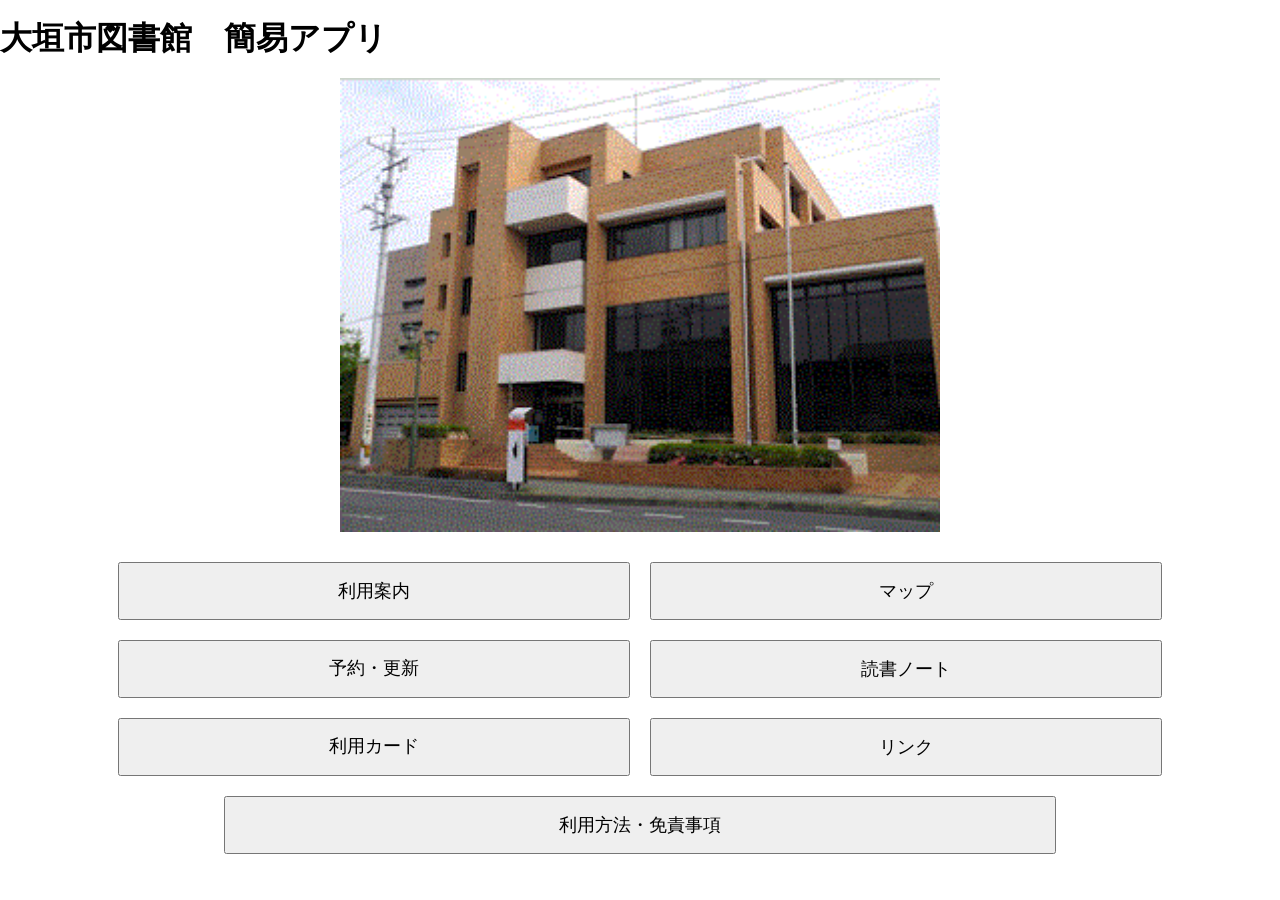
<file: index.html>
<!DOCTYPE html>
<html lang="ja">
<head>
  <meta charset="UTF-8">
  <title>トップページ</title>
  <meta name="viewport" content="width=device-width, initial-scale=1.0">
  <link rel="stylesheet" href="css/style.css">
  <link rel="manifest" href="manifest.json">
  <link rel="apple-touch-icon" href="icon-192.png">
</head>

<body>

  <h1>大垣市図書館　簡易アプリ</h1>

  <!-- 上部の画像 -->
  <img src="top.png" alt="トップ画像" style="width:100%; max-width:600px; display:block; margin:auto;">

  <!-- メニュー部分 -->
 
  <div style="text-align:center; margin-top:20px;">

  <div style="display:flex; flex-wrap:wrap; justify-content:center;">

    <button onclick="location.href='guide.html'"
            style="width:40%; padding:15px; margin:10px; font-size:18px;">
      利用案内
    </button>

    <button onclick="location.href='map.html'"
            style="width:40%; padding:15px; margin:10px; font-size:18px;">
      マップ
    </button>

    <button onclick="location.href='yoyaku.html'"
        style="width:40%; padding:15px; margin:10px; font-size:18px; line-height:1.2;">
      予約・更新
    </button>

    <button onclick="location.href='rireki.html'"
            style="width:40%; padding:15px; margin:10px; font-size:18px;">
      読書ノート
    </button>

    <button onclick="location.href='https://www.ocpl.ogaki.gifu.jp/opw/OPW/OPWUSERCONF.CSP'"
            style="width:40%; padding:15px; margin:10px; font-size:18px; line-height:1.2;">
      利用カード
    </button>

    <button onclick="location.href='Link.html'"
            style="width:40%; padding:15px; margin:10px; font-size:18px;">
      リンク
    </button>

    <button onclick="location.href='mennseki.html'"
            style="width:65%; padding:15px; margin:10px; font-size:18px;">
      利用方法・免責事項
    </button>


  </div>

</div>
</file>
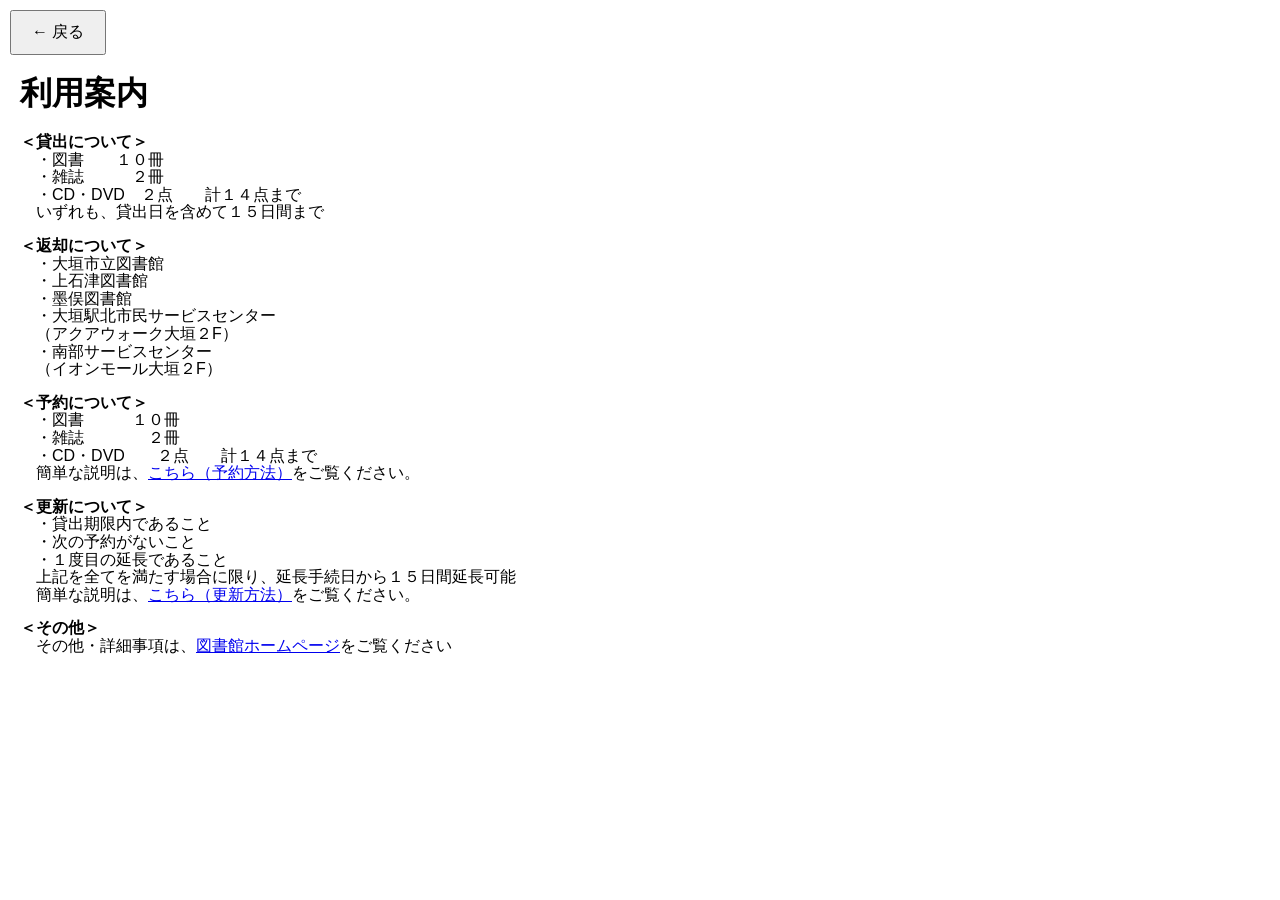
<file: guide.html>
<!DOCTYPE html>
<html lang="ja">
<head>
  <meta charset="UTF-8">
  <title>利用案内</title>
  <meta name="viewport" content="width=device-width, initial-scale=1.0">
  <link rel="stylesheet" href="css/style.css">
</head>

<body>
  <!-- 戻るボタン（ページ上部） -->
  <div style="text-align:left; margin:10px;">
    <button onclick="location.href='index.html'"
            style="padding:10px 20px; font-size:16px;">
      ← 戻る
    </button>
  </div>

<div style="text-align:left; margin:20px;">

  <h1>利用案内</h1>

  <p><strong>＜貸出について＞</strong><br>
　・図書　　１０冊<br>
　・雑誌　　　２冊<br>
　・CD・DVD　２点　　計１４点まで<br>
　いずれも、貸出日を含めて１５日間まで<br>
  </p>

  <p><strong>＜返却について＞</strong><br>
　・大垣市立図書館<br>
　・上石津図書館<br>
　・墨俣図書館<br>
　・大垣駅北市民サービスセンター<br>
　（アクアウォーク大垣２F）<br>
　・南部サービスセンター<br>
　（イオンモール大垣２F）<br>

  <p><strong>＜予約について＞</strong><br>
　・図書　　　１０冊<br>
　・雑誌　　　　２冊<br>
　・CD・DVD　　２点　　計１４点まで<br>
　簡単な説明は、<a href="yoyaku.html">こちら（予約方法）</a>をご覧ください。

　</p>

  <p><strong>＜更新について＞</strong><br>
　・貸出期限内であること<br>
　・次の予約がないこと<br>
　・１度目の延長であること<br>
　上記を全てを満たす場合に限り、延長手続日から１５日間延長可能<br>
　簡単な説明は、<a href="yoyaku.html">こちら（更新方法）</a>をご覧ください。
  </p>

  <p><strong>＜その他＞</strong><br>
　その他・詳細事項は、<a href="https://www.ocpl.ogaki.gifu.jp/" target="_blank">図書館ホームページ</a>をご覧ください

  </p>

</div>
</body>
</html>
</file>
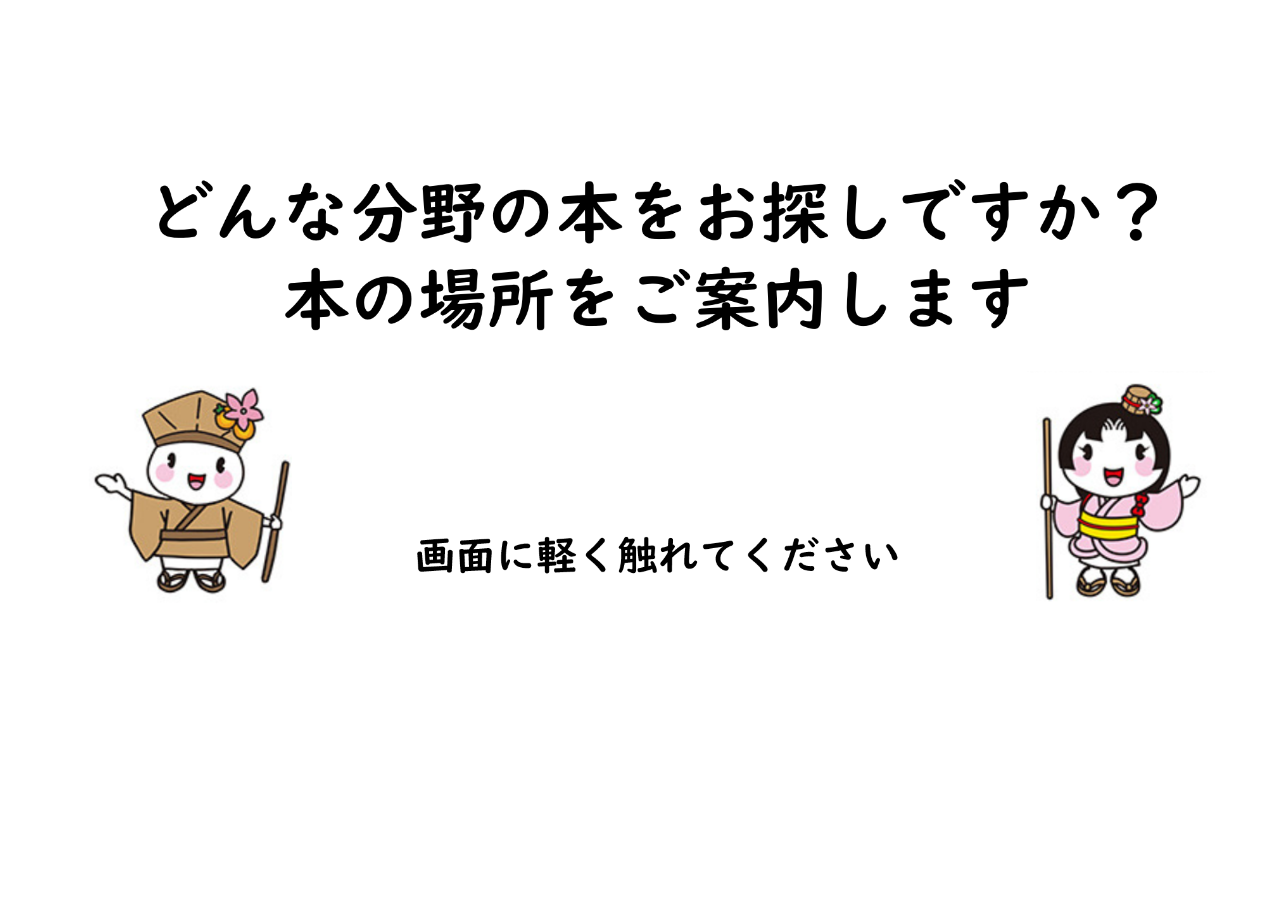
<file: ipad-top.html>
<!DOCTYPE html>
<html lang="ja">
<head>
<meta charset="UTF-8">
<meta name="viewport" content="width=device-width, initial-scale=1.0">
<link rel="manifest" href="manifest-map.json">
<title>iPadトップ画面</title>
<style>
html,
body{
    width:100%;
    height:100%;
    margin:0;
    padding:0;
}

body{
    display:flex;
    justify-content:center;
    align-items:center;
    cursor:pointer;
    background:white;
}

.full-width-img{
    max-width:95vw;
    max-height:95vh;

    width:auto;
    height:auto;

    display:block;
    border:none;
}

    /* クリック時の視覚効果（任意） */
    .full-width-img:hover {
        opacity: 0.85;
        cursor: pointer;
        transition: opacity 0.3s ease;
    }
</style>
</head>

<body onclick="location.href='map-ipad.html'">

<img
    src="ipad-top.jpg"
    alt="マップ"
    class="full-width-img">

</body>
</html>
</file>
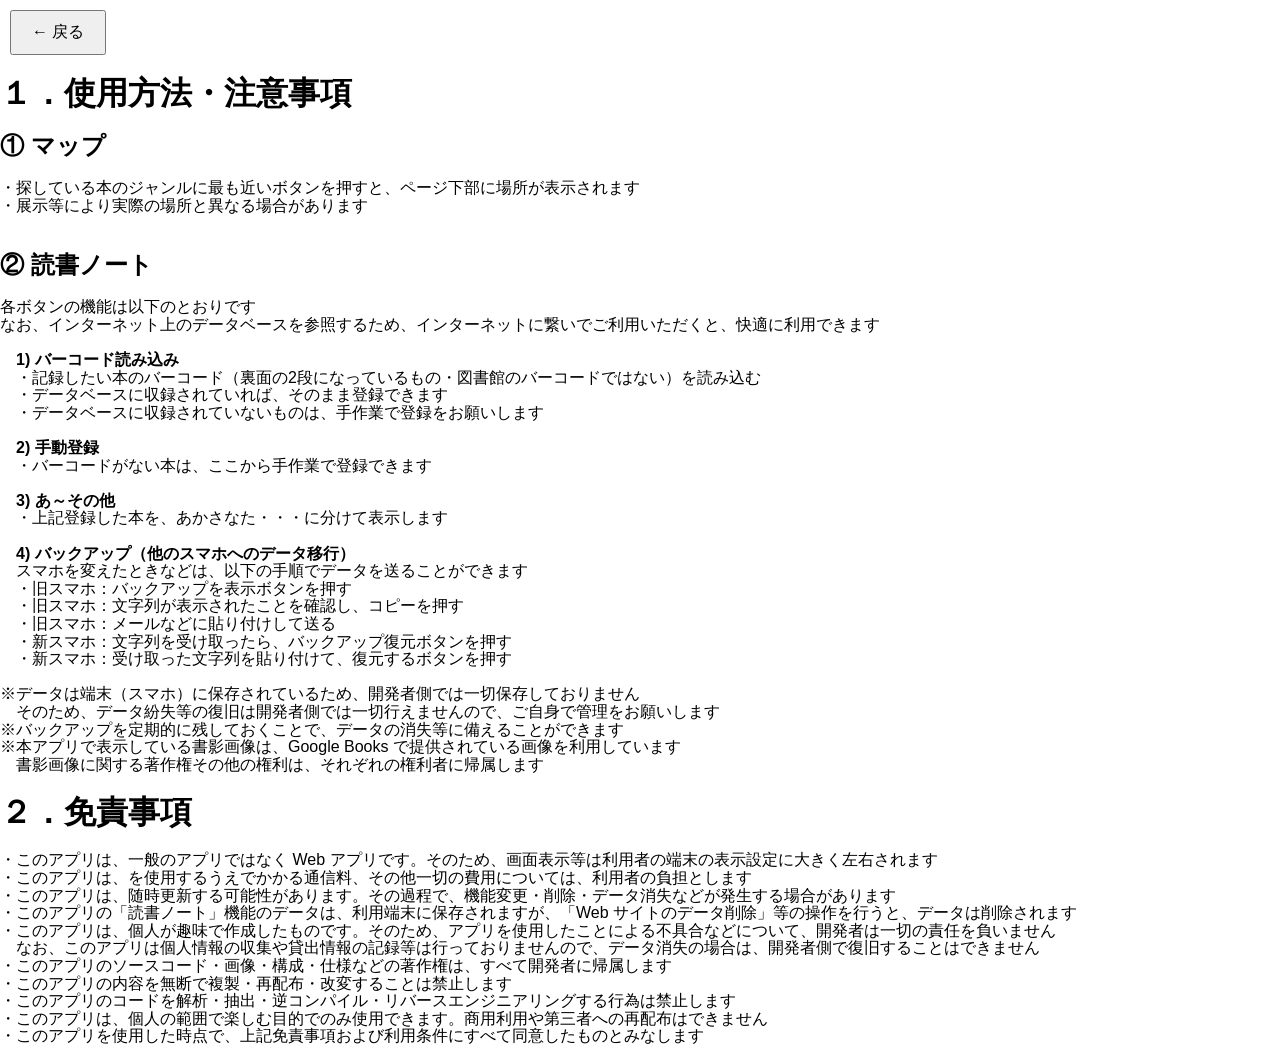
<file: mennseki.html>
<!DOCTYPE html>
<html lang="ja">
<head>
  <meta charset="UTF-8">
  <title>免責事項</title>
  <meta name="viewport" content="width=device-width, initial-scale=1.0">
  <link rel="stylesheet"href="css/style.css">
</head>

<body>

  <!-- 戻るボタン（ページ上部） -->
  <div style="text-align:left; margin:10px;">
    <button onclick="location.href='index.html'"
            style="padding:10px 20px; font-size:16px;">
      ← 戻る
    </button>
  </div>

<h1>１．使用方法・注意事項</h1>

<h2>① マップ</h2>
・探している本のジャンルに最も近いボタンを押すと、ページ下部に場所が表示されます<br>
・展示等により実際の場所と異なる場合があります<br><br>

<h2>② 読書ノート</h2>
各ボタンの機能は以下のとおりです<br>
なお、インターネット上のデータベースを参照するため、インターネットに繋いでご利用いただくと、快適に利用できます<br><br>

<b>　1) バーコード読み込み</b><br>
　・記録したい本のバーコード（裏面の2段になっているもの・図書館のバーコードではない）を読み込む<br>
　・データベースに収録されていれば、そのまま登録できます<br>
　・データベースに収録されていないものは、手作業で登録をお願いします<br><br>

<b>　2) 手動登録</b><br>
　・バーコードがない本は、ここから手作業で登録できます<br><br>

<b>　3) あ～その他</b><br>
　・上記登録した本を、あかさなた・・・に分けて表示します<br><br>

<b>　4) バックアップ（他のスマホへのデータ移行）</b><br>
　スマホを変えたときなどは、以下の手順でデータを送ることができます<br>
　・旧スマホ：バックアップを表示ボタンを押す<br>
　・旧スマホ：文字列が表示されたことを確認し、コピーを押す<br>
　・旧スマホ：メールなどに貼り付けして送る<br>
　・新スマホ：文字列を受け取ったら、バックアップ復元ボタンを押す<br>
　・新スマホ：受け取った文字列を貼り付けて、復元するボタンを押す<br>
<br>
※データは端末（スマホ）に保存されているため、開発者側では一切保存しておりません<br>
　そのため、データ紛失等の復旧は開発者側では一切行えませんので、ご自身で管理をお願いします<br>
※バックアップを定期的に残しておくことで、データの消失等に備えることができます<br>
※本アプリで表示している書影画像は、Google Books で提供されている画像を利用しています<br>
　書影画像に関する著作権その他の権利は、それぞれの権利者に帰属します<br>

<h1>２．免責事項</h1>
・このアプリは、一般のアプリではなく Web アプリです。そのため、画面表示等は利用者の端末の表示設定に大きく左右されます<br>
・このアプリは、を使用するうえでかかる通信料、その他一切の費用については、利用者の負担とします<br>
・このアプリは、随時更新する可能性があります。その過程で、機能変更・削除・データ消失などが発生する場合があります<br>
・このアプリの「読書ノート」機能のデータは、利用端末に保存されますが、「Web サイトのデータ削除」等の操作を行うと、データは削除されます<br>
・このアプリは、個人が趣味で作成したものです。そのため、アプリを使用したことによる不具合などについて、開発者は一切の責任を負いません<br>
　なお、このアプリは個人情報の収集や貸出情報の記録等は行っておりませんので、データ消失の場合は、開発者側で復旧することはできません<br>
・このアプリのソースコード・画像・構成・仕様などの著作権は、すべて開発者に帰属します<br>
・このアプリの内容を無断で複製・再配布・改変することは禁止します<br>
・このアプリのコードを解析・抽出・逆コンパイル・リバースエンジニアリングする行為は禁止します<br>
・このアプリは、個人の範囲で楽しむ目的でのみ使用できます。商用利用や第三者への再配布はできません<br>
・このアプリを使用した時点で、上記免責事項および利用条件にすべて同意したものとみなします<br>
</body>
</html>
</file>
<file: css/style.css>
/* 画面全体の設定 */
body {
    margin: 0;
    padding: 0;
    background-color: #ffffff;
    font-family: sans-serif;
    text-align: left;   /* ← 左揃え */
    line-height: 1.1;
}

br {
    line-height: 1.1;
}


/* 地図を中央に配置するエリア */
#map-container {
    position: relative;
    width: 100%;
    max-width: 900px;   /* iPadで見やすいサイズ */
    margin: 0 auto;
}

/* 地図画像 */
#map {
    width: 100%;
    height: auto;
    display: block;
}

/* ハイライト画像（地図の上に重ねる） */
#highlight {
    position: absolute;
    top: 0;
    left: 0;
    width: 100%;
    height: auto;
    pointer-events: none;   /* クリックを地図に通す */
}

/* 非表示用クラス */
.hidden {
    display: none;
}

/* ボタンエリア */
#buttons {
    margin-top: 20px;
}

/* ボタンの見た目 */
#buttons button {
    padding: 10px 15px;
    margin: 5px;
    font-size: 16px;
    border-radius: 6px;
    border: 1px solid #888;
    background-color: #f0f0f0;
    cursor: pointer;
}

/* ボタンを押したときの反応 */
#buttons button:active {
    background-color: #d0d0d0;
}

#buttons button.active {
  background-color: #4da3ff;
  color: white;
  border-color: #1e7fe5;
}

#buttons{
display:flex;
align-items:flex-start;
gap:20px;
}
 
#genre-area{
width:70%;
}
 
#qr-area{
width:200px;
text-align:center;
}
 
.qr-title{
color:#000;
font-size:14px;
font-weight:bold;
margin-bottom:8px;
}

#buttons{
display:flex;
align-items:flex-start;
gap:20px;
}
 
#qr-area{
margin-top:-20px;
text-align:center;
}

#top-area{
display:flex;
justify-content:space-between;
align-items:flex-start;
}
 
#left-area{
flex:1;
}
 
#qr-area{
width:180px;
text-align:center;
margin-left:20px;
}
 
.qr-title{
font-size:15px;
line-height:1.2;
color:black;
margin-bottom:8px;
}

#top-container{
display:flex;
justify-content:space-between;
align-items:flex-start;
}
 
#left-container{
flex:1;
padding-right:20px;
}
 
#right-container{
width:220px;
text-align:center;
}
 
/* 地図は次の行から開始 */
#map-container{
clear:both;
margin-top:10px;
}
</file>
